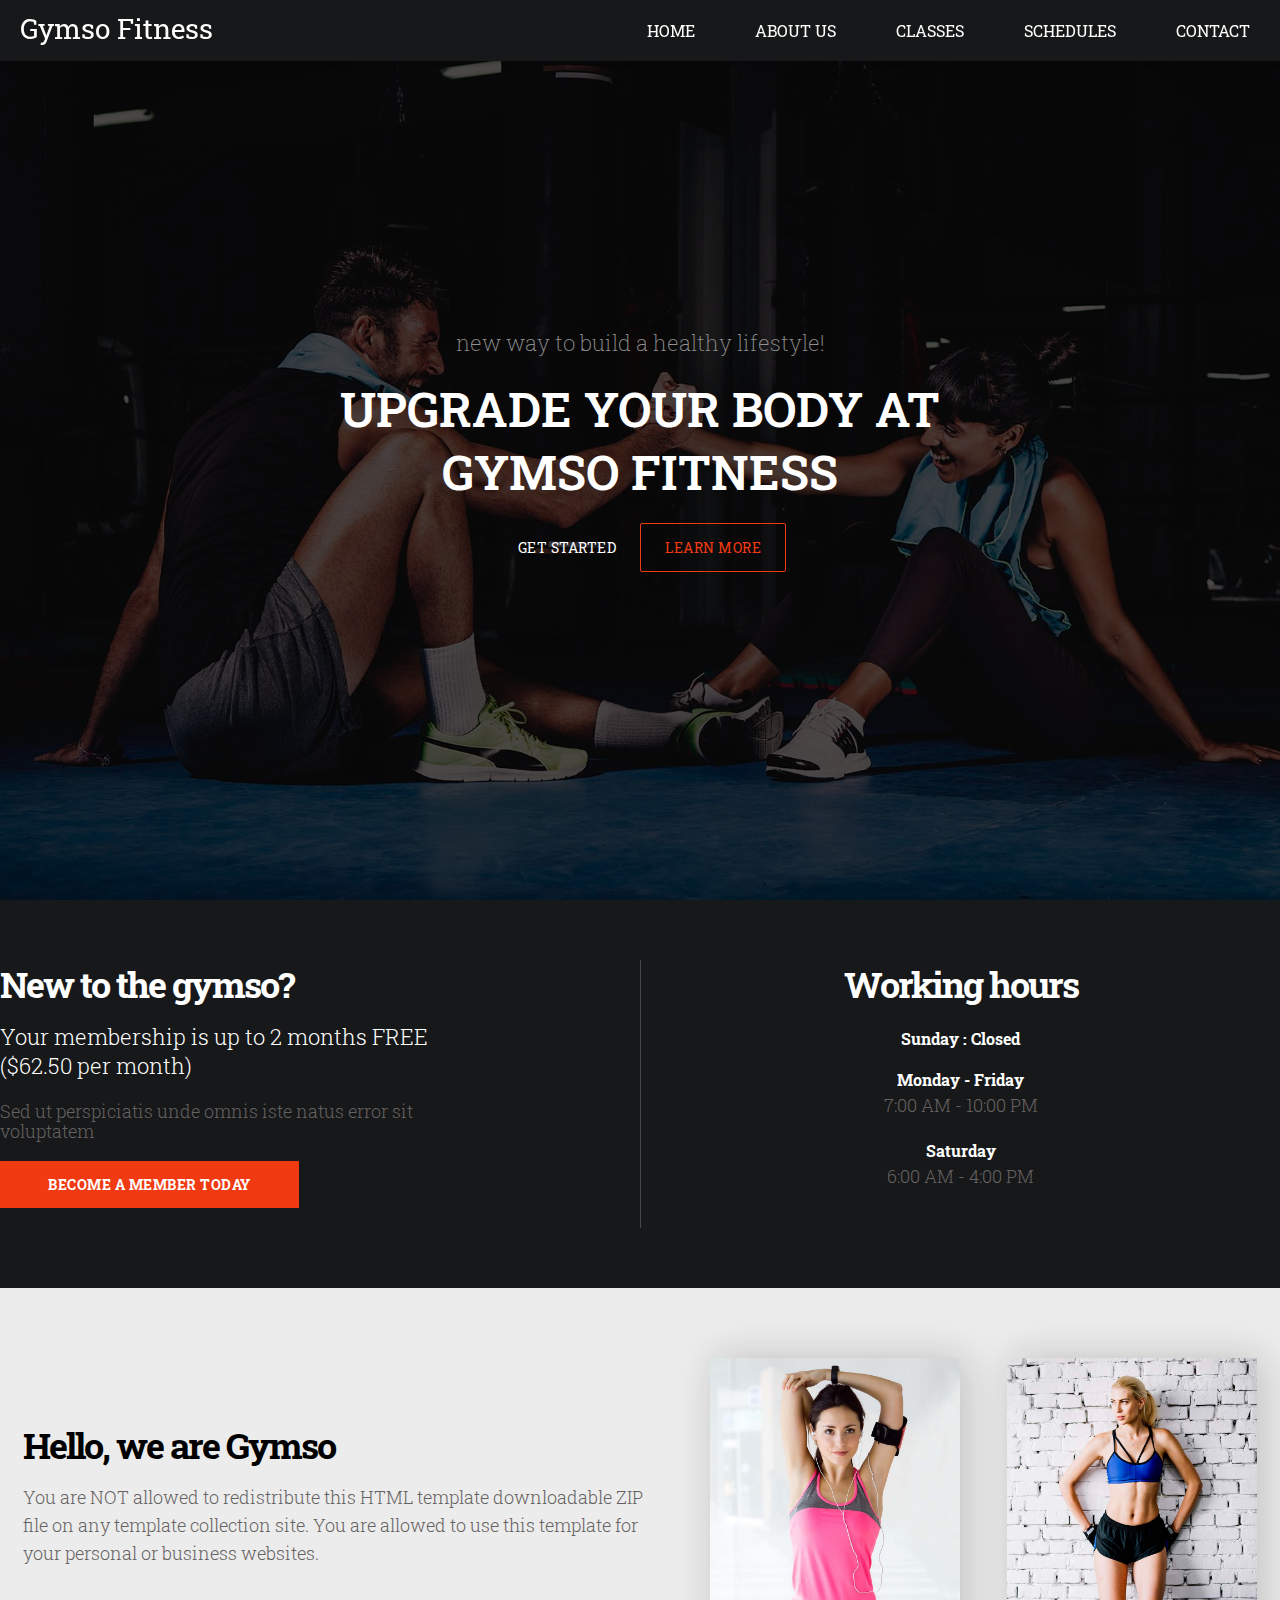
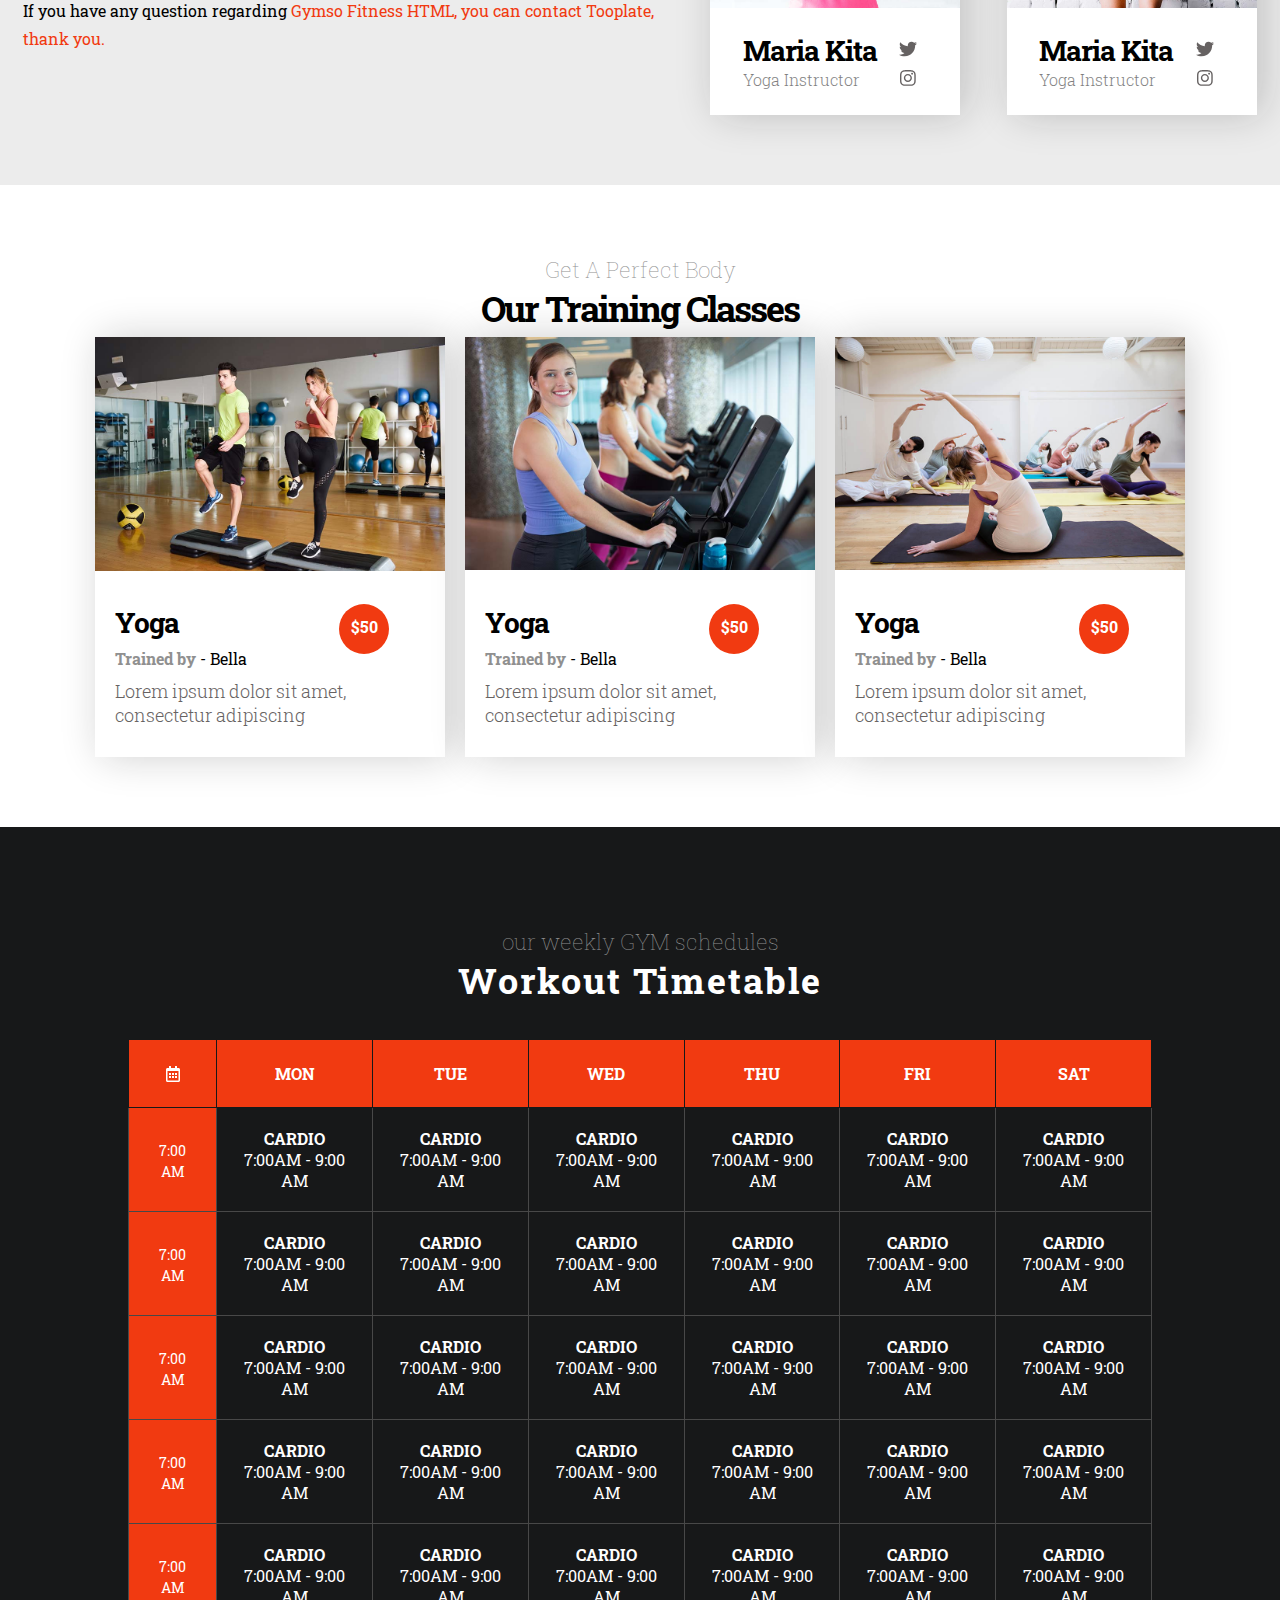
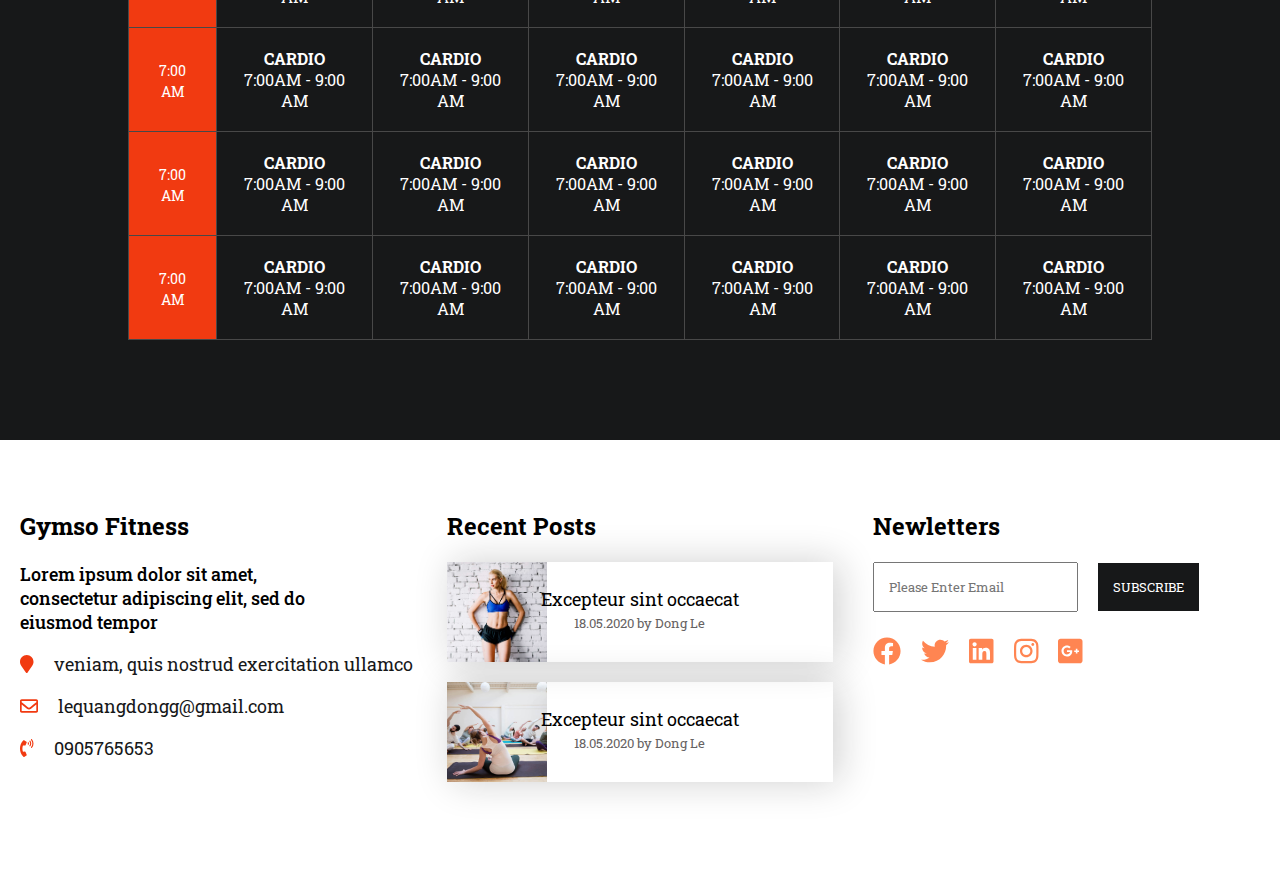
<file: Compiled-HTML/html/index.html>
<!DOCTYPE html><html lang="en"><head><meta charset="UTF-8"><meta name="viewport" content="width=device-width, initial-scale=1.0"><link href="https://fonts.googleapis.com/css2?family=Roboto+Slab:wght@300;400;500;600&amp;display=swap" rel="stylesheet"><link rel="stylesheet" href="/css/styles.css"><title>Pug + SCSS</title></head><body><header class="header"><a class="header__logo" href="#">Gymso Fitness</a><input class="header__menu--btn" id="header__menu--btn" type="checkbox"><label class="header__menu--icon" for="header__menu--btn"><span class="header__menu--navicon"></span></label><ul class="header__menu"><li><a href="#">home</a></li><li><a href="#">about us</a></li><li><a href="#">classes</a></li><li><a href="#">schedules</a></li><li><a href="#">contact</a></li></ul></header><main class="container"><section class="banner"><div class="banner__container"><h6 class="banner__container--description">new way to build a healthy lifestyle!</h6><h1 class="banner__container--title">UPGRADE YOUR BODY AT GYMSO FITNESS</h1><a href="#">GET STARTED</a><a href="#">LEARN MORE</a></div></section><section class="member"><div class="member__container"><div class="member__container--left"><h2>New to the gymso?</h2><h6>Your membership is up to 2 months FREE ($62.50 per month)</h6><p>Sed ut perspiciatis unde omnis iste natus error sit voluptatem</p><a href="#">become a member today</a></div><div class="member__container--right"><h2>Working hours</h2><strong>Sunday : Closed</strong><strong>Monday - Friday</strong><p>7:00 AM - 10:00 PM</p><strong>Saturday</strong><p>6:00 AM - 4:00 PM</p></div></div></section><section class="about"><div class="about__container"><div class="about__container--content"><div class="about__container--text"><h2>Hello, we are Gymso</h2><p class="about__container--desciption">You are NOT allowed to redistribute this HTML template downloadable ZIP file on any template collection site. You are allowed to use this template for your personal or business websites.</p><p class="about__container--bold">If you have any question regarding<a href="#">  Gymso Fitness HTML, you can contact Tooplate, thank you.</a></p></div></div><div class="about__container--image"><img src="/images/4.jpg"><div class="about__container--footer"><div><h3>Maria Kita</h3><span>Yoga Instructor</span></div><ul><li><a class="fab fa-twitter" href="#"></a></li><li><a class="fab fa-instagram" href="#"></a></li></ul></div></div><div class="about__container--image"><img src="/images/5.jpg"><div class="about__container--footer"><div><h3>Maria Kita</h3><span>Yoga Instructor</span></div><ul><li><a class="fab fa-twitter" href="#"></a></li><li><a class="fab fa-instagram" href="#"></a></li></ul></div></div></div></section><section class="discount"><div class="discount__container"><div class="discount__container--title"><h6>Get A Perfect Body</h6><h2>Our Training Classes</h2></div><div class="discount__container--card"><div class="discount__container--items"><img src="/images/2.jpg"><div class="discount__container--info"><h3>Yoga</h3><span><strong>Trained by </strong> - Bella</span><span class="discount__container--money">$50</span><p>Lorem ipsum dolor sit amet, consectetur adipiscing</p></div></div><div class="discount__container--items"><img src="/images/3.jpg"><div class="discount__container--info"><h3>Yoga</h3><span><strong>Trained by </strong> - Bella</span><span class="discount__container--money">$50</span><p>Lorem ipsum dolor sit amet, consectetur adipiscing</p></div></div><div class="discount__container--items"><img src="/images/6.jpg"><div class="discount__container--info"><h3>Yoga</h3><span><strong>Trained by </strong> - Bella</span><span class="discount__container--money">$50</span><p>Lorem ipsum dolor sit amet, consectetur adipiscing</p></div></div></div></div></section><section class="schedule"><div class="schedule__container"><div class="schedule__container--title"><h6>our weekly GYM schedules</h6><h2>Workout Timetable</h2></div><div class="schedule__container--table"><table><thead><tr><th><i class="far fa-calendar-alt"></i></th><th>mon</th><th>tue</th><th>wed</th><th>thu</th><th>fri</th><th>sat</th></tr></thead><tbody><tr><td class="schedule__container--calendar"><small>7:00 am</small></td><td><strong>Cardio</strong><span>7:00am - 9:00 am</span></td><td><strong>Cardio</strong><span>7:00am - 9:00 am</span></td><td><strong>Cardio</strong><span>7:00am - 9:00 am</span></td><td><strong>Cardio</strong><span>7:00am - 9:00 am</span></td><td><strong>Cardio</strong><span>7:00am - 9:00 am</span></td><td><strong>Cardio</strong><span>7:00am - 9:00 am</span></td></tr><tr><td class="schedule__container--calendar"><small>7:00 am</small></td><td><strong>Cardio</strong><span>7:00am - 9:00 am</span></td><td><strong>Cardio</strong><span>7:00am - 9:00 am</span></td><td><strong>Cardio</strong><span>7:00am - 9:00 am</span></td><td><strong>Cardio</strong><span>7:00am - 9:00 am</span></td><td><strong>Cardio</strong><span>7:00am - 9:00 am</span></td><td><strong>Cardio</strong><span>7:00am - 9:00 am</span></td></tr><tr><td class="schedule__container--calendar"><small>7:00 am</small></td><td><strong>Cardio</strong><span>7:00am - 9:00 am</span></td><td><strong>Cardio</strong><span>7:00am - 9:00 am</span></td><td><strong>Cardio</strong><span>7:00am - 9:00 am</span></td><td><strong>Cardio</strong><span>7:00am - 9:00 am</span></td><td><strong>Cardio</strong><span>7:00am - 9:00 am</span></td><td><strong>Cardio</strong><span>7:00am - 9:00 am</span></td></tr><tr><td class="schedule__container--calendar"><small>7:00 am</small></td><td><strong>Cardio</strong><span>7:00am - 9:00 am</span></td><td><strong>Cardio</strong><span>7:00am - 9:00 am</span></td><td><strong>Cardio</strong><span>7:00am - 9:00 am</span></td><td><strong>Cardio</strong><span>7:00am - 9:00 am</span></td><td><strong>Cardio</strong><span>7:00am - 9:00 am</span></td><td><strong>Cardio</strong><span>7:00am - 9:00 am</span></td></tr><tr><td class="schedule__container--calendar"><small>7:00 am</small></td><td><strong>Cardio</strong><span>7:00am - 9:00 am</span></td><td><strong>Cardio</strong><span>7:00am - 9:00 am</span></td><td><strong>Cardio</strong><span>7:00am - 9:00 am</span></td><td><strong>Cardio</strong><span>7:00am - 9:00 am</span></td><td><strong>Cardio</strong><span>7:00am - 9:00 am</span></td><td><strong>Cardio</strong><span>7:00am - 9:00 am</span></td></tr><tr><td class="schedule__container--calendar"><small>7:00 am</small></td><td><strong>Cardio</strong><span>7:00am - 9:00 am</span></td><td><strong>Cardio</strong><span>7:00am - 9:00 am</span></td><td><strong>Cardio</strong><span>7:00am - 9:00 am</span></td><td><strong>Cardio</strong><span>7:00am - 9:00 am</span></td><td><strong>Cardio</strong><span>7:00am - 9:00 am</span></td><td><strong>Cardio</strong><span>7:00am - 9:00 am</span></td></tr><tr><td class="schedule__container--calendar"><small>7:00 am</small></td><td><strong>Cardio</strong><span>7:00am - 9:00 am</span></td><td><strong>Cardio</strong><span>7:00am - 9:00 am</span></td><td><strong>Cardio</strong><span>7:00am - 9:00 am</span></td><td><strong>Cardio</strong><span>7:00am - 9:00 am</span></td><td><strong>Cardio</strong><span>7:00am - 9:00 am</span></td><td><strong>Cardio</strong><span>7:00am - 9:00 am</span></td></tr><tr><td class="schedule__container--calendar"><small>7:00 am</small></td><td><strong>Cardio</strong><span>7:00am - 9:00 am</span></td><td><strong>Cardio</strong><span>7:00am - 9:00 am</span></td><td><strong>Cardio</strong><span>7:00am - 9:00 am</span></td><td><strong>Cardio</strong><span>7:00am - 9:00 am</span></td><td><strong>Cardio</strong><span>7:00am - 9:00 am</span></td><td><strong>Cardio</strong><span>7:00am - 9:00 am</span></td></tr></tbody></table></div></div></section><footer class="footer"><div class="footer__left"><h2>Gymso Fitness</h2><p>Lorem ipsum dolor sit amet, consectetur adipiscing elit, sed do eiusmod tempor</p><a href="#"><i class="fas fa-map-marker"></i>veniam, quis nostrud exercitation ullamco</i></a><a href="#"><i class="far fa-envelope"></i>lequangdongg@gmail.com</a><a href="#"><i class="fas fa-phone-volume"></i>0905765653</a></div><div class="footer__center"><h2>Recent Posts</h2><div class="footer__center--image"><img src="/images/5.jpg"><div class="footer__center--text"><p>Excepteur sint occaecat</p><small>18.05.2020 by Dong Le</small></div></div><div class="footer__center--image"><img src="/images/6.jpg"><div class="footer__center--text"><p>Excepteur sint occaecat</p><small>18.05.2020 by Dong Le</small></div></div></div><div class="footer__right"><h2>Newletters</h2><div><input type="text" placeholder="Please Enter Email"><button>SUBSCRIBE</button></div><div class="footer__right--icon"><a><i class="fab fa-facebook"></i></a><a><i class="fab fa-twitter"></i></a><a><i class="fab fa-linkedin"></i></a><a><i class="fab fa-instagram"></i></a><a><i class="fab fa-google-plus-square"></i></a></div></div></footer></main></body><script src="/font-awesome/all.js"></script></html>
</file>
<file: css/styles.css>
* {
  padding: 0;
  margin: 0;
  -webkit-box-sizing: border-box;
          box-sizing: border-box;
  font-family: "Roboto Slab", serif;
}

html {
  scroll-behavior: smooth;
}

.header {
  background-color: #171819;
  -webkit-box-shadow: 1px 1px 4px 0 rgba(0, 0, 0, 0.1);
          box-shadow: 1px 1px 4px 0 rgba(0, 0, 0, 0.1);
  position: fixed;
  width: 100%;
  z-index: 3;
}

.header ul {
  margin: 0;
  padding: 0;
  list-style: none;
  overflow: hidden;
}

.header li a {
  display: block;
  padding: 20px 20px;
  text-decoration: none;
  color: #fff;
  text-transform: uppercase;
}

.header li a:hover {
  background-color: #f13a11;
  -webkit-transition: 0.5s;
  transition: 0.5s;
}

.header__menu--btn {
  display: none;
}

.header__menu--btn:hover {
  background-color: #f4f4f4;
}

.header__menu--btn:checked ~ .header__menu {
  max-height: 300px;
}

.header__menu--btn:checked ~ .header__menu--icon .header__menu--navicon {
  background: transparent;
}

.header__menu--btn:checked ~ .header__menu--icon .header__menu--navicon:before {
  -webkit-transform: rotate(-45deg);
          transform: rotate(-45deg);
}

.header__menu--btn:checked ~ .header__menu--icon .header__menu--navicon:after {
  -webkit-transform: rotate(45deg);
          transform: rotate(45deg);
}

.header__menu--btn:checked ~ .header__menu--icon:not(.no) .header__menu--navicon:before {
  top: 0;
}

.header__menu--btn:checked ~ .header__menu--icon:not(.no) .header__menu--navicon:after {
  top: 0;
}

.header__logo {
  display: block;
  float: left;
  font-size: 28px;
  padding: 10px 20px;
  text-decoration: none;
  color: #fff;
}

.header__menu {
  clear: both;
  max-height: 0;
}

.header__menu--icon {
  cursor: pointer;
  float: right;
  padding: 28px 20px;
  position: relative;
  -webkit-user-select: none;
     -moz-user-select: none;
      -ms-user-select: none;
          user-select: none;
}

.header__menu--icon .header__menu--navicon {
  background: #f13a11;
  display: block;
  height: 2px;
  position: relative;
  width: 18px;
}

.header__menu--icon .header__menu--navicon:before {
  background: #f13a11;
  content: '';
  display: block;
  height: 100%;
  position: absolute;
  -webkit-transition: all .2s ease-out;
  transition: all .2s ease-out;
  width: 100%;
  top: 5px;
}

.header__menu--icon .header__menu--navicon:after {
  background: #f13a11;
  content: '';
  display: block;
  height: 100%;
  position: absolute;
  -webkit-transition: all .2s ease-out;
  transition: all .2s ease-out;
  width: 100%;
  top: -5px;
}

@media (min-width: 990px) {
  .header li {
    float: left;
  }
  .header li a {
    padding: 20px 30px;
  }
  .header .header__menu {
    clear: none;
    float: right;
    max-height: none;
  }
  .header .header__menu--icon {
    display: none;
  }
}

.container .banner {
  position: relative;
  min-height: 100vh;
  background-image: url("/images/1.jpg");
  background-size: cover;
  -webkit-animation: banner 5s infinite;
          animation: banner 5s infinite;
}

@-webkit-keyframes banner {
  0% {
    background-image: url("/images/1.jpg");
  }
  40% {
    background-image: url("/images/6.jpg");
  }
  80% {
    background-image: url("/images/3.jpg");
  }
}

@keyframes banner {
  0% {
    background-image: url("/images/1.jpg");
  }
  40% {
    background-image: url("/images/6.jpg");
  }
  80% {
    background-image: url("/images/3.jpg");
  }
}

.container .banner::before {
  content: "";
  position: absolute;
  width: 100%;
  min-height: 100vh;
  background-color: rgba(0, 0, 0, 0.7);
}

.container .banner__container {
  position: absolute;
  top: 50%;
  left: 50%;
  -webkit-transform: translate(-50%, -50%);
          transform: translate(-50%, -50%);
  z-index: 1;
  color: #fff;
  text-align: center;
}

.container .banner__container--description {
  color: #909090;
  font-size: 22px;
  font-weight: 200;
  text-align: center;
}

.container .banner__container--title {
  font-size: 48px;
  font-weight: 600;
  margin-top: 20px;
  text-align: center;
}

@media screen and (max-width: 1024px) {
  .container .banner__container--title {
    font-size: 32px;
  }
}

.container .banner__container a {
  display: inline-block;
  text-decoration: none;
  padding: 14px 24px;
  border-radius: 2px;
  color: #fff;
  font-size: 14px;
  letter-spacing: 0.5px;
  white-space: nowrap;
  text-align: center;
  margin-top: 20px;
}

.container .banner__container a:hover:nth-child(3) {
  color: #f13a11;
  -webkit-transition: 0.5s;
  transition: 0.5s;
}

.container .banner__container a:nth-child(4) {
  color: #f13a11;
  border: 1px solid #f13a11;
}

.container .banner__container a:hover:nth-child(4) {
  border: 1px solid #fff;
  background-color: #fff;
  -webkit-transition: 0.5s;
  transition: 0.5s;
}

@media screen and (max-width: 605px) {
  .container .banner__container {
    width: 100%;
  }
}

@media screen and (max-width: 375px) {
  .container .banner__container {
    top: 60%;
  }
}

.container .member {
  background-color: #171819;
  padding: 60px 0;
  position: relative;
  color: #fff;
}

.container .member__container {
  display: -ms-grid;
  display: grid;
  -ms-grid-columns: (minmax(100px, 1fr))[auto-fit];
      grid-template-columns: repeat(auto-fit, minmax(100px, 1fr));
}

.container .member__container--left {
  -ms-grid-column-align: end;
      justify-self: end;
  padding-right: 18px;
}

.container .member__container--left h2 {
  font-size: 36px;
  font-weight: bold;
  letter-spacing: -2px;
  margin-bottom: 14px;
}

@media screen and (max-width: 768px) {
  .container .member__container--left h2 {
    font-size: 28px;
  }
}

@media screen and (max-width: 605px) {
  .container .member__container--left h2 {
    font-size: 24px;
  }
}

.container .member__container--left h6 {
  margin-bottom: 21px;
  font-size: 22px;
  font-weight: 300;
  text-align: left;
  width: 70%;
}

@media screen and (max-width: 768px) {
  .container .member__container--left h6 {
    font-size: 18px;
  }
}

@media screen and (max-width: 605px) {
  .container .member__container--left h6 {
    font-size: 16px;
    width: 100%;
  }
}

.container .member__container--left p {
  color: #666262;
  font-size: 18px;
  font-weight: 300;
  width: 70%;
  line-height: 20px;
}

@media screen and (max-width: 768px) {
  .container .member__container--left p {
    font-size: 14px;
  }
}

@media screen and (max-width: 605px) {
  .container .member__container--left p {
    font-size: 18px;
    width: 100%;
  }
}

.container .member__container--left a {
  display: inline-block;
  text-decoration: none;
  text-transform: uppercase;
  color: #fff;
  background-color: #f13a11;
  padding: 14px 48px;
  font-size: 14px;
  letter-spacing: 0.5px;
  margin: 20px 20px 20px 0;
  white-space: nowrap;
  font-weight: bold;
}

.container .member__container--left a:hover {
  border: 1px solid #fff;
  background-color: #fff;
  color: #f13a11;
  -webkit-transition: 0.5s;
  transition: 0.5s;
}

@media screen and (max-width: 768px) {
  .container .member__container--left a {
    padding: 14px;
  }
}

@media screen and (max-width: 605px) {
  .container .member__container--left a {
    padding: 8px;
  }
}

@media screen and (max-width: 425px) {
  .container .member__container--left a {
    padding: 14px;
    text-align: center;
    width: 93%;
  }
}

@media screen and (max-width: 1024px) {
  .container .member__container--left {
    margin-left: 28px;
  }
}

@media screen and (max-width: 605px) {
  .container .member__container--left {
    margin-right: 0;
  }
}

.container .member__container--right {
  border-left: 1px solid #484848;
  text-align: center;
}

.container .member__container--right h2 {
  font-size: 36px;
  font-weight: bold;
  letter-spacing: -2px;
  margin-bottom: 14px;
}

@media screen and (max-width: 768px) {
  .container .member__container--right h2 {
    font-size: 28px;
  }
}

@media screen and (max-width: 605px) {
  .container .member__container--right h2 {
    font-size: 24px;
  }
}

.container .member__container--right strong {
  display: block;
  font-weight: bold;
  margin-top: 20px;
}

.container .member__container--right p {
  color: #666262;
  font-size: 18px;
  font-weight: 300;
  line-height: 30px;
}

@media screen and (max-width: 605px) {
  .container .member__container--right p {
    font-size: 14px;
  }
}

@media screen and (max-width: 425px) {
  .container .member__container--right {
    margin-top: 20px;
  }
}

@media screen and (max-width: 425px) {
  .container .member__container {
    display: -ms-grid;
    display: grid;
    -ms-grid-rows: (minmax(100px, 1fr))[auto-fit];
        grid-template-rows: repeat(auto-fit, minmax(100px, 1fr));
    -ms-grid-columns: none;
        grid-template-columns: none;
  }
}

.container .about {
  background: #ececec;
  padding: 70px 0;
  display: block;
  height: auto;
}

.container .about__container {
  display: -webkit-box;
  display: -ms-flexbox;
  display: flex;
  width: 100%;
  -webkit-box-orient: horizontal;
  -webkit-box-direction: normal;
      -ms-flex-direction: row;
          flex-direction: row;
  -ms-flex-wrap: nowrap;
      flex-wrap: nowrap;
  -ms-flex-pack: distribute;
      justify-content: space-around;
  -webkit-box-align: center;
      -ms-flex-align: center;
          align-items: center;
}

.container .about__container--content {
  width: 50%;
}

.container .about__container--content .about__container--text {
  width: 100%;
}

.container .about__container--content .about__container--text h2 {
  font-size: 36px;
  font-weight: bold;
  letter-spacing: -2px;
  margin-bottom: 14px;
}

@media screen and (max-width: 768px) {
  .container .about__container--content .about__container--text h2 {
    font-size: 28px;
  }
}

.container .about__container--content .about__container--text .about__container--desciption {
  color: #666262;
  font-size: 18px;
  font-weight: 300;
  line-height: 28px;
}

@media screen and (max-width: 768px) {
  .container .about__container--content .about__container--text .about__container--desciption {
    font-size: 14px;
  }
}

.container .about__container--content .about__container--text .about__container--bold {
  margin-top: 30px;
  line-height: 28px;
}

.container .about__container--content .about__container--text .about__container--bold a {
  text-decoration: none;
  color: #f13a11;
}

.container .about__container--content .about__container--text .about__container--bold a:hover {
  text-decoration: underline;
}

@media screen and (max-width: 768px) {
  .container .about__container--content .about__container--text .about__container--bold {
    font-size: 14px;
  }
}

.container .about__container--image {
  position: relative;
  max-width: 250px;
  background: #fff;
  -webkit-box-shadow: 6px 0 38px rgba(20, 20, 20, 0.2);
          box-shadow: 6px 0 38px rgba(20, 20, 20, 0.2);
}

.container .about__container--image img {
  max-width: 100%;
  height: auto;
  border-style: none;
}

.container .about__container--image .about__container--footer {
  display: -webkit-box;
  display: -ms-flexbox;
  display: flex;
  -webkit-box-pack: space-evenly;
      -ms-flex-pack: space-evenly;
          justify-content: space-evenly;
  padding: 20px;
}

.container .about__container--image .about__container--footer h3 {
  font-size: 28px;
  font-weight: bold;
  letter-spacing: -1px;
}

.container .about__container--image .about__container--footer span {
  font-weight: 300;
  opacity: 0.5;
}

.container .about__container--image .about__container--footer li {
  list-style: none;
  text-decoration: none;
  display: block;
  color: #666262;
  font-size: 18px;
  font-weight: bold;
  margin: 5px 10px;
  text-align: center;
}

.container .about__container--image .about__container--footer li:hover {
  color: #f13a11;
  cursor: pointer;
  -webkit-transition: 0.5s;
  transition: 0.5s;
}

@media screen and (max-width: 768px) {
  .container .about__container--image .about__container--footer {
    padding: 0;
  }
}

@media screen and (max-width: 1024px) {
  .container .about__container--image {
    margin: 0 14px;
  }
}

@media screen and (max-width: 605px) {
  .container .about__container--image {
    margin-top: 14px;
  }
}

@media screen and (max-width: 605px) {
  .container .about__container {
    -webkit-box-orient: vertical;
    -webkit-box-direction: normal;
        -ms-flex-direction: column;
            flex-direction: column;
  }
}

.container .discount {
  width: 100%;
  height: auto;
  padding: 70px 0;
}

.container .discount__container--title {
  text-align: center;
}

.container .discount__container--title h6 {
  color: #909090;
  font-size: 22px;
  font-weight: 100;
}

.container .discount__container--title h2 {
  font-size: 36px;
  font-weight: bold;
  letter-spacing: -2px;
  margin-bottom: 5px;
}

.container .discount__container--card {
  display: -ms-grid;
  display: grid;
  -ms-grid-columns: (minmax(100px, 350px))[auto-fit];
      grid-template-columns: repeat(auto-fit, minmax(100px, 350px));
  -webkit-box-pack: center;
      -ms-flex-pack: center;
          justify-content: center;
  -webkit-column-gap: 20px;
          column-gap: 20px;
  row-gap: 20px;
}

.container .discount__container--card .discount__container--items {
  width: 350px;
  background: #fff;
  height: 420px;
  position: relative;
  -ms-grid-column-align: center;
      justify-self: center;
  -webkit-box-shadow: 6px 0 38px rgba(20, 20, 20, 0.2);
          box-shadow: 6px 0 38px rgba(20, 20, 20, 0.2);
}

.container .discount__container--card .discount__container--items img {
  position: absolute;
  width: 100%;
}

.container .discount__container--card .discount__container--items .discount__container--info {
  position: absolute;
  left: 0;
  bottom: 10px;
  margin: 20px;
}

.container .discount__container--card .discount__container--items .discount__container--info h3 {
  margin-bottom: 7px;
  font-weight: bold;
  letter-spacing: -1px;
  font-size: 28px;
}

.container .discount__container--card .discount__container--items .discount__container--info span strong {
  color: #909090;
  font-weight: bold;
}

.container .discount__container--card .discount__container--items .discount__container--info .discount__container--money {
  background: #f13a11;
  position: absolute;
  width: 50px;
  height: 50px;
  border-radius: 100%;
  color: #fff;
  font-weight: bold;
  text-align: center;
  right: 36px;
  top: 0;
  padding: 12px;
}

.container .discount__container--card .discount__container--items .discount__container--info p {
  margin-top: 10px;
  color: #666262;
  font-size: 18px;
  line-height: 24px;
  font-weight: 300;
}

@media screen and (max-width: 1024px) {
  .container .discount__container--card .discount__container--items {
    width: 320px;
  }
}

.container .schedule {
  background: #171819;
  padding: 100px 0;
  width: 100%;
  height: auto;
  color: #fff;
}

.container .schedule__container--title {
  text-align: center;
}

.container .schedule__container--title h6 {
  color: #909090;
  font-size: 22px;
  font-weight: 100;
}

.container .schedule__container--title h2 {
  font-size: 36px;
  font-weight: bold;
  letter-spacing: 2px;
  margin-bottom: 5px;
}

.container .schedule__container--table {
  padding-top: 30px;
}

.container .schedule__container--table table {
  border-collapse: collapse;
  margin-bottom: 10px;
  width: 80%;
  display: table;
  text-align: center;
  margin: 0 auto;
  text-transform: uppercase;
}

.container .schedule__container--table table thead {
  background-color: #f13a11;
}

.container .schedule__container--table table thead tr {
  height: 68px;
  border: 1px solid #171819;
}

.container .schedule__container--table table thead tr th {
  border: 1px solid #171819;
}

.container .schedule__container--table table tbody tr td {
  border: 1px solid #484848;
  padding: 20px;
}

.container .schedule__container--table table tbody tr td strong {
  display: block;
}

.container .schedule__container--table table tbody tr td small {
  font-size: 14px;
}

.container .schedule__container--table table tbody tr .schedule__container--calendar {
  background: #f13a11;
}

@media screen and (max-width: 768px) {
  .container .schedule__container--table {
    overflow-y: scroll;
  }
}

.container .footer {
  padding: 50px 0;
  display: -ms-grid;
  display: grid;
  -ms-grid-columns: (minmax(100px, 1fr))[auto-fit];
      grid-template-columns: repeat(auto-fit, minmax(100px, 1fr));
}

.container .footer__left h2 {
  margin: 20px;
}

.container .footer__left p {
  font-size: 18px;
  font-weight: 500;
  width: 70%;
  margin: 0 20px;
}

.container .footer__left a {
  display: block;
  text-decoration: none;
  color: #171819;
  margin-top: 18px;
  font-size: 18px;
}

.container .footer__left a:hover {
  margin-left: 50px;
  -webkit-transition: 1s;
  transition: 1s;
  text-decoration: underline;
}

.container .footer__left a .svg-inline--fa {
  margin: 0 20px;
  color: #f13a11;
}

.container .footer__center {
  margin: 20px 0;
}

.container .footer__center h2 {
  padding: 0 20px;
}

.container .footer__center--image {
  position: relative;
  height: 100px;
  margin: 20px;
  -webkit-box-shadow: 6px 0 38px rgba(20, 20, 20, 0.2);
          box-shadow: 6px 0 38px rgba(20, 20, 20, 0.2);
}

.container .footer__center--image img {
  position: absolute;
  width: 100px;
  height: 100px;
  -o-object-fit: cover;
     object-fit: cover;
}

.container .footer__center--image .footer__center--text {
  width: 100%;
  text-align: center;
  position: absolute;
  top: 25%;
}

.container .footer__center--image .footer__center--text p {
  font-size: 18px;
}

.container .footer__center--image .footer__center--text small {
  color: #666262;
}

.container .footer__right {
  margin: 20px 0;
}

.container .footer__right h2 {
  padding: 0 20px;
}

.container .footer__right div {
  margin: 20px 20px 0 20px;
}

.container .footer__right div input {
  display: inline-block;
  padding: 14px;
}

.container .footer__right div button {
  background: #171819;
  padding: 14px;
  color: #fff;
  margin-left: 20px;
  cursor: pointer;
  border: 1px solid #171819;
}

.container .footer__right div button:hover {
  background: #f13a11;
  -webkit-transition: 0.5s;
  transition: 0.5s;
}

@media screen and (max-width: 1098px) {
  .container .footer__right div button {
    margin-top: 20px;
    margin-left: 0;
  }
}

@media screen and (max-width: 375px) {
  .container .footer__right div button {
    margin-top: 20px;
  }
}

.container .footer__right--icon {
  display: block;
}

.container .footer__right--icon a {
  font-size: 28px;
  color: #FF8552;
  padding-right: 20px;
}

.container .footer__right--icon a:hover {
  color: #d62828;
  -webkit-transition: 1s;
  transition: 1s;
  cursor: pointer;
}

@media screen and (max-width: 768px) {
  .container .footer {
    -ms-grid-columns: none;
        grid-template-columns: none;
  }
}
/*# sourceMappingURL=styles.css.map */
</file>
